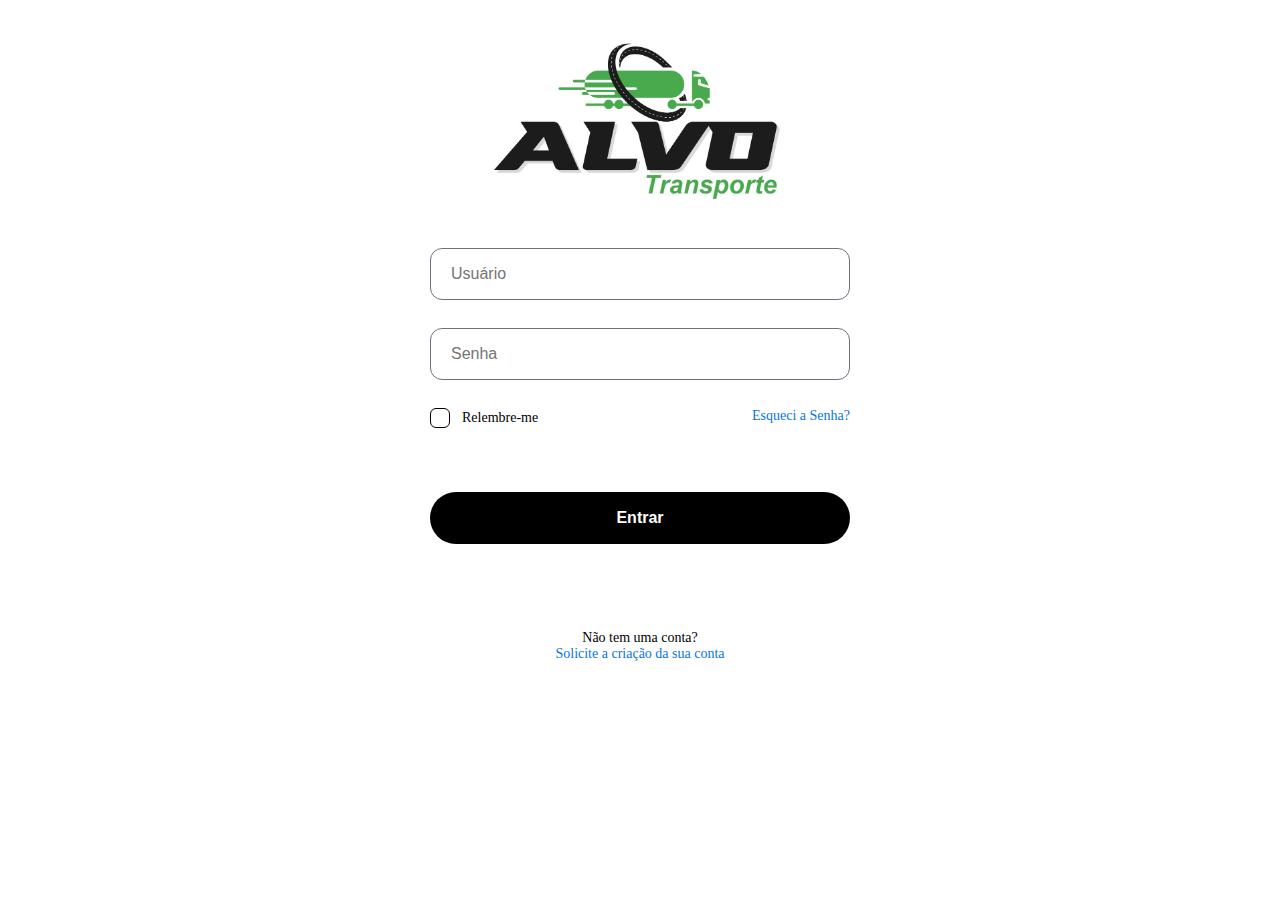
<file: index.html>
<!DOCTYPE html>

 <html lang="pt-br">

     <head>

     <meta charset="UTF-8">
     <meta name="viewport" content="width=device-width, initial-scale=1.0">
     <link rel="stylesheet" href="principal.css">
     
     <title> R-MAV / Registro de MAnutenção e Abastecimento de Veiculos. </title>

     </head>

     <body>
    
     <main>

     <section class="form">

             <div class="logo">
              <img src="logoAlvo.jpeg" alt="" width="340px">
             </div>

         <form>
             
             <input type="text"     name="username" minlength="3" id="username" placeholder="Usuário" class="form-control" class="password-field" required>

             <input type="password" name="username" minlength="6" id="password" placeholder="Senha"   class="form-control" class="password-field" required>
            
                 <div class="password__settings">

                     <label class="password__settings__remember">

                        <input type="checkbox">

                        <span class="custom__checkbox">

                            <svg xmlns="http://www.w3.org/2000/svg" 
                            fill="none" viewBox="0 0 24 24" 
                            stroke="currentColor" 
                            stroke-width="2" 
                            class="w-6 h-6">
                           
                            <path stroke-linecap="round" 
                            d="M4.5 12.75l6 6 9-13.5"
                            stroke-linejoin="round" />
                             
                          </svg>                              
                        </span> 
                         
                         Relembre-me

                     </label>
     
                   <a href="esquecisenha.html">Esqueci a Senha?</a>

                 </div>

             <br>                                          <br> 
           
             <button type="button"id="botao" class="botao" onclick="login()">Entrar</button>
             
             <br>                                          <br> 
            
         </form>
             
            <br> <p class="form__footer"> Não tem uma conta? <br> 
                
            <a href="https://wa.me/+55079998892260">Solicite a criação da sua conta</a>  </p>
            
            <script src="principal.js"></script>       
     </section>
  
     </body>

 </html>
</file>
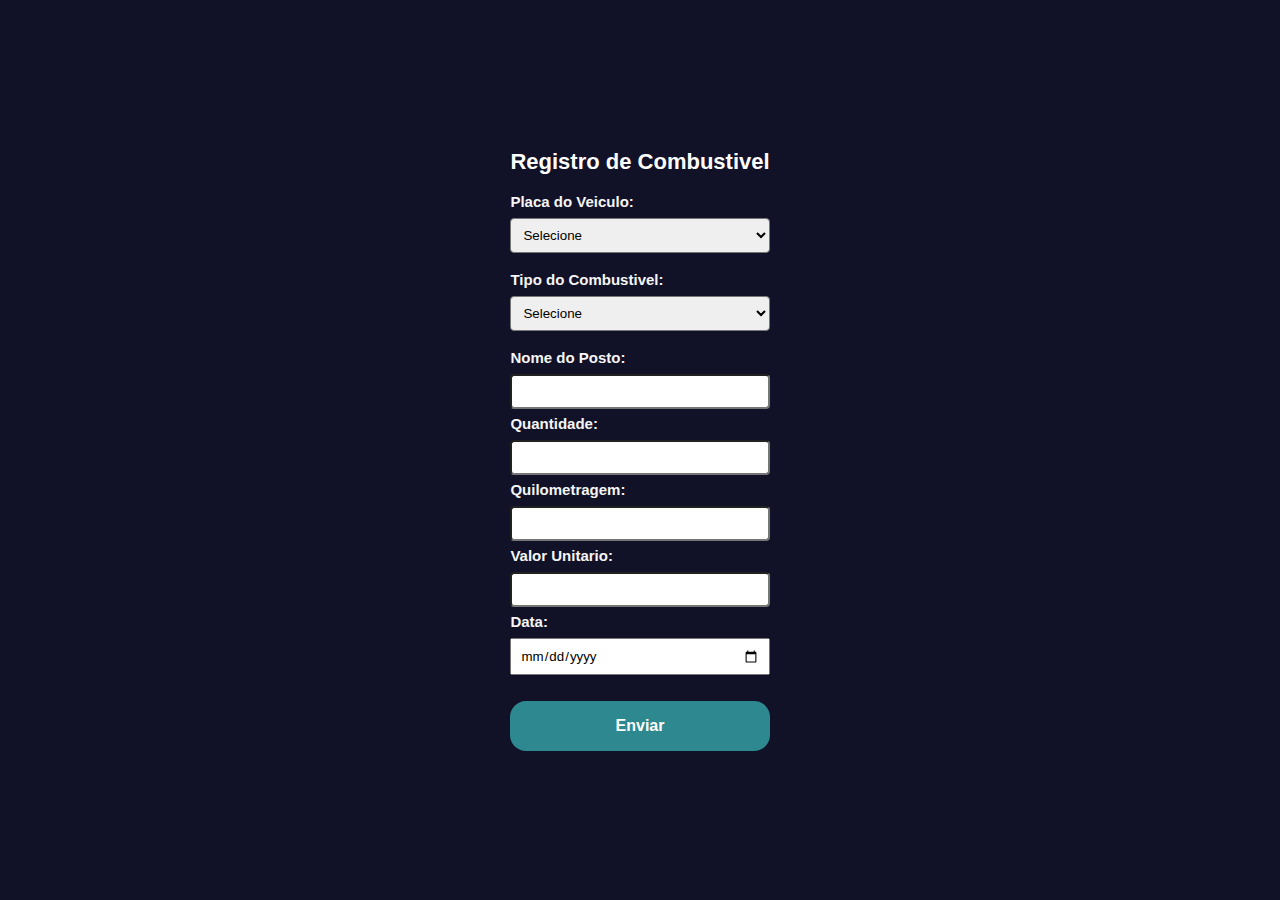
<file: Combustivel.html>
<!DOCTYPE html>
<html lang="pt-br">

    <head>
      <meta charset="UTF-8">
      <meta name="viewport" content="width=device-width, initial-scale=1.0">
      <title>Formulário com Campo Condicional e Redirecionamento</title>
      <link rel="stylesheet" href="Manutenção.css">
    </head>

  <body>

  <form id="meuFormulario">
  
     <h2 class="tema">Registro de Combustivel</h2> <br>
  
   <div id="placa" autocomplete="off" required>

     <label   for="senioridade">  <b> Placa do Veiculo: </b>  </label> 
      <select id="senioridade" required>
        <option selected disabled value="">  Selecione       </option>
        <option>ORM-7800                                     </option>
        <option>OZF-7J99                                     </option>
        <option>RRC-3G61 / PCF-9C66                          </option>
        <option>RRC-3G65 / QKT-8J19                          </option>                 
      </select>
   </div>

<br>

   <div>
      <label for=""  ><b>Tipo do Combustivel:</b> </label>
       <select id="" autocomplete="off" required>
        <option selected disabled value="">  Selecione       </option>
        <option> Gasolina                                    </option>
        <option> Etanol                                      </option>
        <option> Diesel                                      </option>
        <option> Gás Natural                                 </option>
      </select>
   </div>

<br>
    
    <div>
      <label   for="senioridade"> <b>Nome do Posto:</b> </label>
      <input type="text" class="caixa" autocomplete="off" required minlength="8">
    </div>

    <div>
        <label   for="senioridade"> <b>Quantidade:</b> </label>
        <input type="number" class="caixa" autocomplete="off" required minlength=""> 
      </div>


      <div>
        <label   for="senioridade"> <b>Quilometragem:</b> </label>
        <input type="number" class="caixa" autocomplete="off" required minlength=""> 
      </div>


    <div>
      <label   for="senioridade"> <b>Valor Unitario:</b> </label>
      <input type="number" class="caixa" autocomplete="off" required minlength=""> 
    </div>

    




    <div class="data" >
      <label> <b> Data:</b></label>
      <input type="date" id="dataSelecionada" required>
    </div>

<br>

    <button type="submit" type="button" id="enviar" value="Enviar" class="enviar">Enviar</button>

  </form>

   <script src="Combustivel.js"></script>

  </body>

</html>
</file>
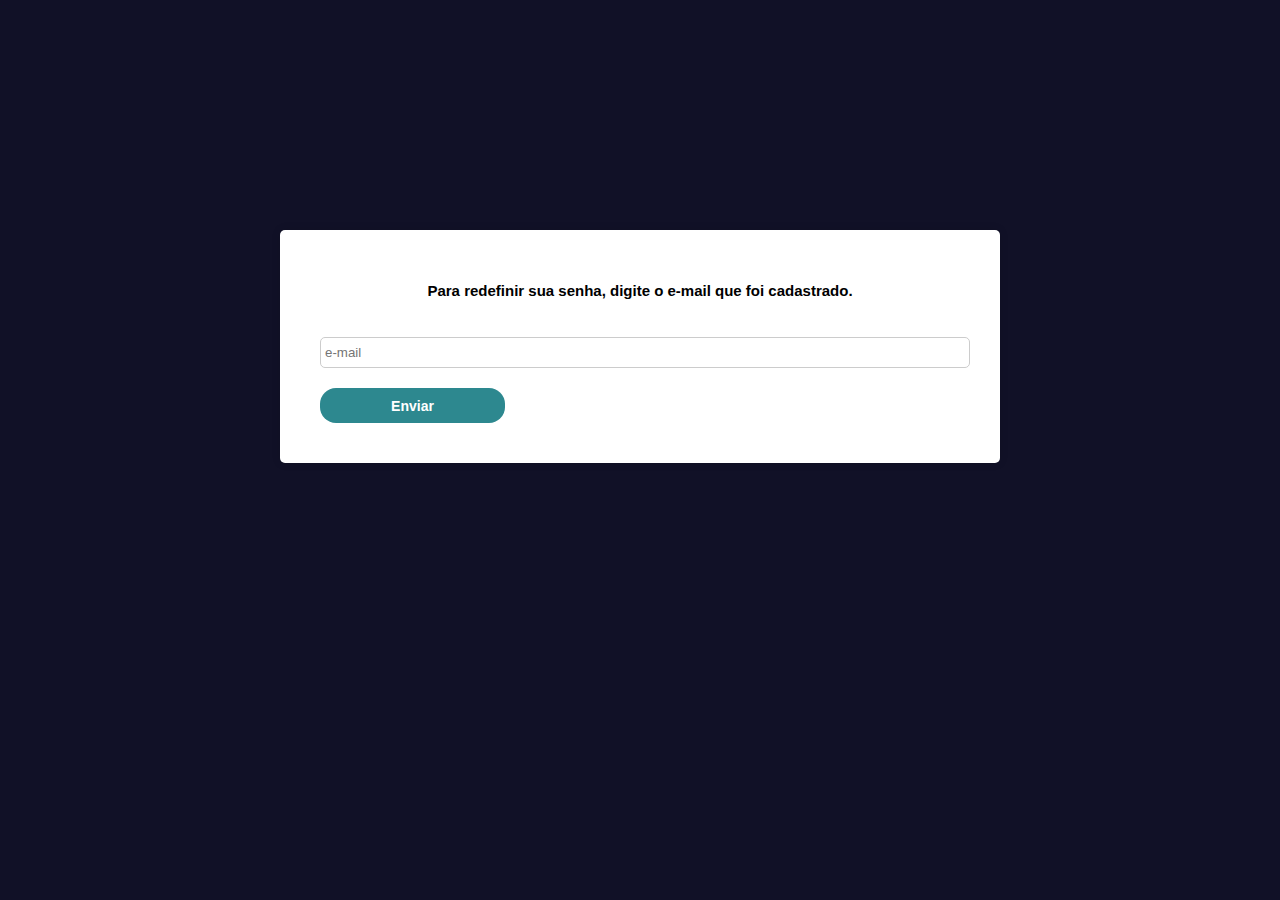
<file: esquecisenha.html>
<!DOCTYPE html>
<html lang="pt-BR">

<head>
    <meta charset="UTF-8">
    <meta name="viewport" content="width=device-width, initial-scale=1.0">
    <title>Esqueci a Senha</title>
    <link rel="stylesheet" href="esquecisenha.css">
</head>

<body>

    <br><br>
    <br><br>
    <br><br>
    <br><br>
    <br><br>

        <div class="container" id="meuFormulario">

            <form action="#" method="post">

                <h2>Para redefinir sua senha, digite o e-mail que foi cadastrado.</h2><br>

                <div class="input-group">
                    <input type="email" id="email" name="email" placeholder="e-mail" required>
                </div>

                
                <input type="button" id="enviar" value="Enviar" class="enviar">
                
            </form>

        </div>

      <script src="esquecisenha.js"> </script>

   </body>

</html>
</file>
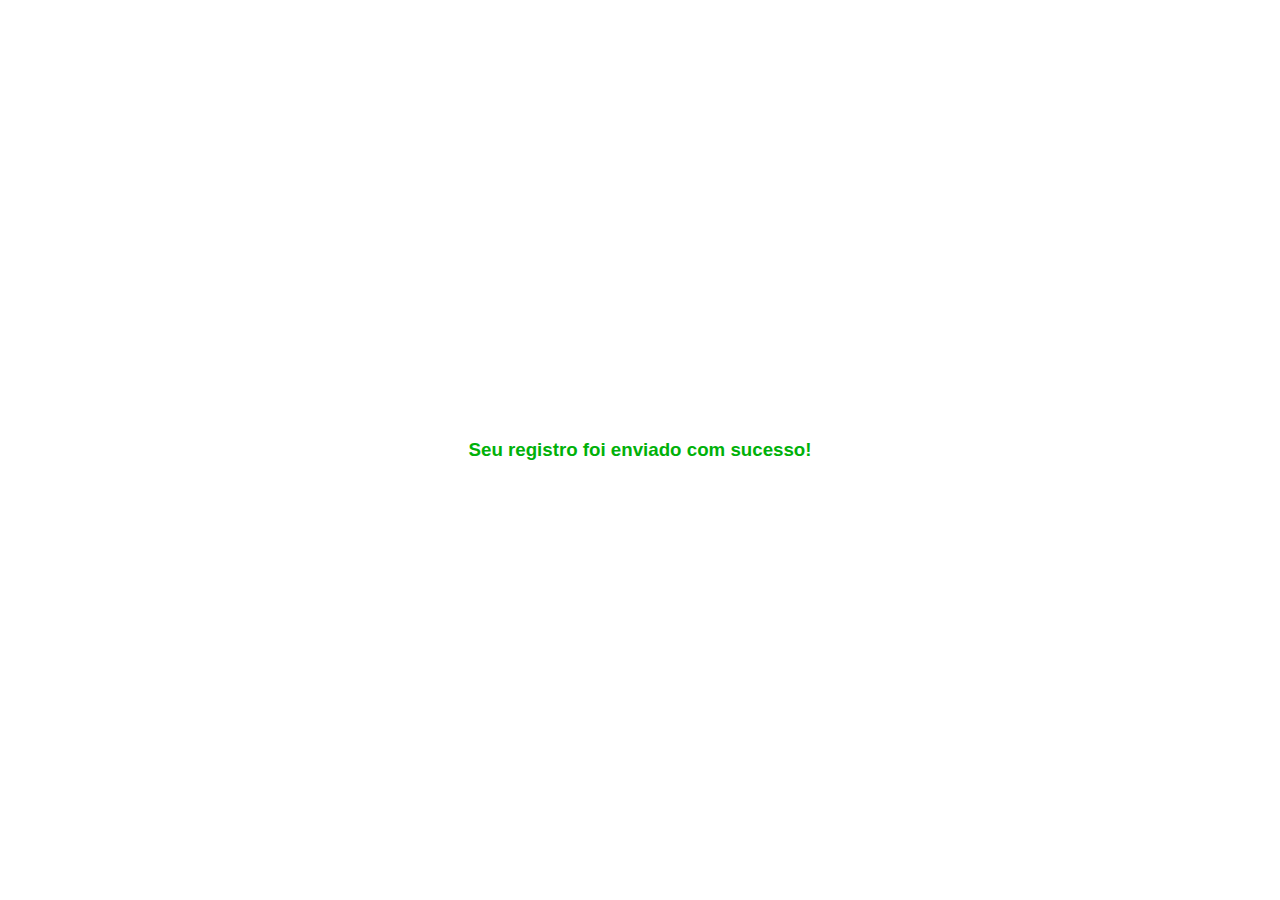
<file: linkdeEnvio.html>
<!DOCTYPE html>
<html lang="pt-br">

    <head>
        <meta charset="UTF-8">
        <meta name="viewport" content="width=device-width, initial-scale=1.0">
        <link rel="stylesheet" href="linkdeEnvio.css">
        <title>Tela de Abertura</title>
    </head>

 <body class="main">

    <div class="tela-de-abertura">
      <h3>Seu registro foi enviado com sucesso!</h3>
    </div>

    <div>
        <h1 class="text"> Realizar um novo registro? </h1>
              <br><br><br><br><br><br><br><br>

        <div style="display: inline-block;">
          <a class="button" href="Manutenção.html">         Manutenção  </a>
        </div>

        <div style="display: inline-block;">
          <a class="button" href="Combustivel.html" > Combustível </a>
        </div>
    </div>

     <script src="linkdeEnvio.js"></script>

 </body>

</html>
</file>
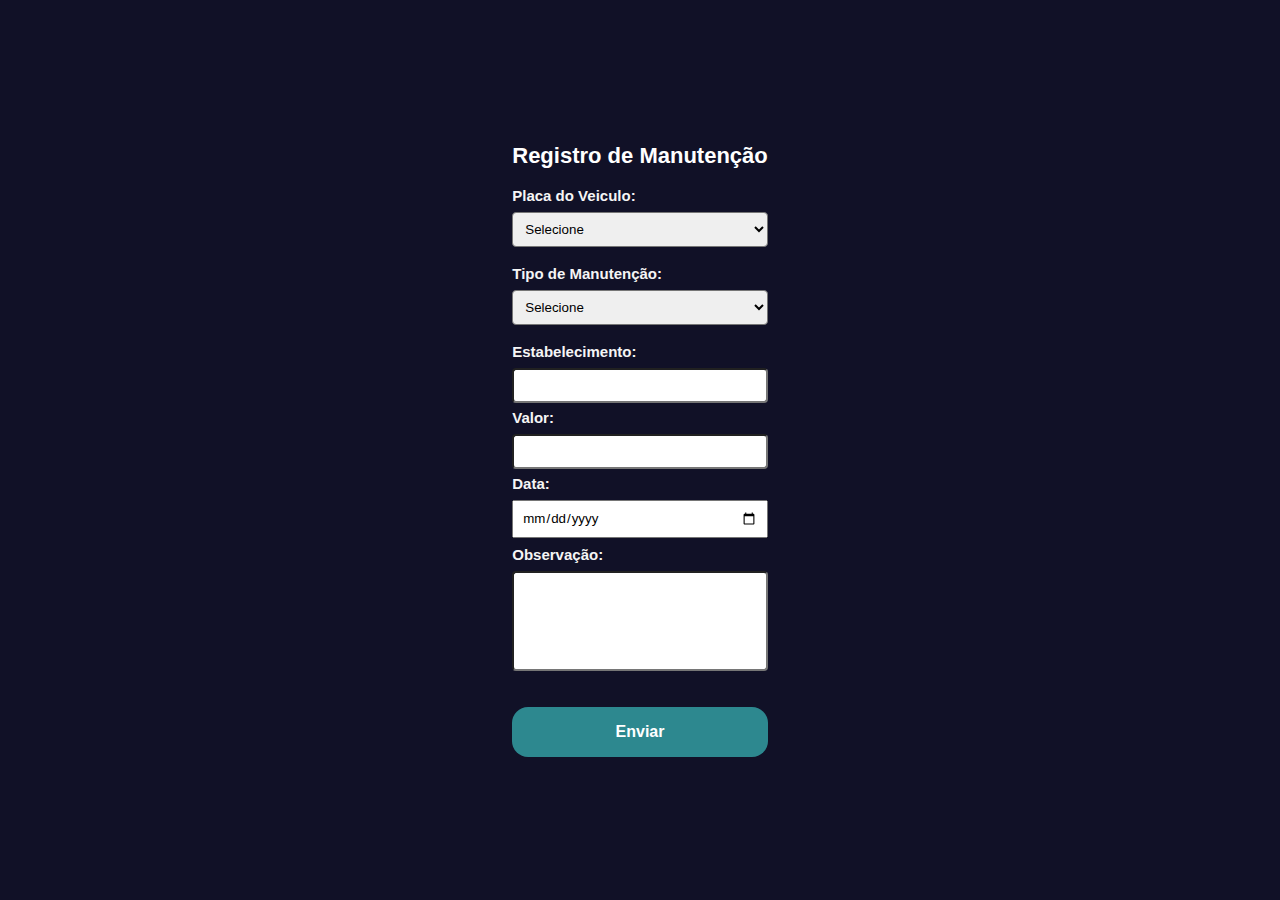
<file: Manutenção.html>
<!DOCTYPE html>
<html lang="pt-br">

    <head>
      <meta charset="UTF-8">
      <meta name="viewport" content="width=device-width, initial-scale=1.0">
      <title>Formulário com Campo Condicional e Redirecionamento</title>
      <link rel="stylesheet" href="Manutenção.css">
    </head>

  <body>

  <form id="meuFormulario">
  
     <h2 class="tema">Registro de Manutenção</h2> <br>
  
   <div id="placa" autocomplete="off" required>

     <label   for="senioridade">  <b> Placa do Veiculo: </b>  </label> 
      <select id="senioridade" required>
        <option selected disabled value="">  Selecione       </option>
        <option>ORM-7800                                     </option>
        <option>OZF-7J99                                     </option>
        <option>RRC-3G61 / PCF-9C66                          </option>
        <option>RRC-3G65 / QKT-8J19                          </option>                 
      </select>
   </div>

<br>

   <div>

      <label for="opcao"  ><b>Tipo de Manutenção:</b> </label>
       <select id="opcao" autocomplete="off" onchange="mostrarCampoExtra()" required>
        <option selected disabled value="">  Selecione                      </option>
        <option value="0">Eletrica                                          </option>
        <option value="0">Corretiva                                         </option>
        <option value="0">Preventiva                                        </option>
        <option value="0">Preditiva                                         </option>      
        <option value="0">Troca de Óleo                                     </option>   
        <option value="0">Freios                                            </option>  
        <option value="0">Suspensão                                         </option>  
        <option value="0">Bateria                                           </option>  
        <option value="0">Pneus                                             </option>  
        <option value="0">Filtros                                           </option>
        <option value="3">Outros                                            </option>
      </select>
   </div>

    <div id="campo-extra" class="campo-extra">
      <input type="text" id="campo-adicional" name="campo-adicional" class="caixa" placeholder="( faça sua descrição )" autocomplete="off" required minlength="5">
      <div class="error-message" id="campo-adicional-error">Por favor, preencha este campo.</div>
    </div>

<br>
    
    <div>
      <label   for="senioridade"> <b>Estabelecimento:</b> </label>
      <input type="text"class="caixa" autocomplete="off" required minlength="5"> 
    </div>


    <div>
      <label   for="senioridade"> <b>Valor:</b> </label>
      <input type="number" class="caixa" autocomplete="off" required minlength=""> 
    </div>

    <div class="data" >
      <label> <b> Data:</b></label>
      <input type="date" id="dataSelecionada" required>
    </div>

    <label   for="senioridade"> <b>Observação:</b> </label>
    <input type="text" class="observação" name="name"autocomplete="off" required minlength="5">

<br><br><br>

    <button type="submit" type="button" id="enviar" value="Enviar" class="enviar">Enviar</button>

  </form>

   <script src="Manutenção.js"></script>

  </body>

</html>
</file>
<file: principal.css>
/*---- espaçamento da caixa de digitação! ----*/

* {
  box-sizing: border-box;
}

/*--------------------------------------------*/




/* -------------------- formatação para o tamanho ! --------------------------*/

main {
  height: 100%;
  display: grid;
  grid-template-columns: repeat(2, minmax(0, 1fr));
}

section {
  display: flex;
  flex-direction: column;
  align-items: center;
  justify-content: center;
}

.form {
  padding-right: 100px;
}

/*----------------------------------------------------------------------------*/




/*------ formatação para logo e distanciamento da caixa de digitação! -------*/

.logo {
  height: 150px;
  border-radius: 100%;
  display: flex;
  align-items: center;
  justify-content: center;
  margin-bottom: 50px;
}

form {
  width: 100%;
  max-width: 420px;
}

/*----------------------------------------------------------------------------*/




/*------------ formatação e atribuições para caixa de digitação! -------------*/

.form-control {
  height: 52px;
  display: block;
  width: 100%;
  border: 1px solid #6b7280;
  padding: 18px 20px;
  transition: outline 200ms ease, box-shadow 200ms ease;
  border-radius: 12px;
  outline: none;
  background-color: #fff;
  color: #0d0c22;
  margin-bottom: 28px;
  font-size: 16px;
}

.form-control:focus {
  border-color: #00c51a;
  box-shadow: 0 0 0 3px rgba(107, 107, 107, 0.164);
}

.form-control:user-invalid {
  border-color: #dc2626;
}

.form-control:user-invalid:focus {
  border-color: #dc2626;
  box-shadow: 0 0 0 3px rgba(107, 107, 107, 0.164);
}

.password-field {
  position: relative;
}

.password-field svg {
  position: absolute;
  width: 24px;
  height: 24px;
  right: 13px;
  top: 13px;
}

/*----------------------------------------------------------------------------*/




/*------------------------ formatão da caixinha entrar" ---------------------*/

  .botao {
  height: 52px;
  width: 100%;
  display: block;
  border-radius: 100px;
  border: none;
  color: #fff;
  font-weight: 600;
  font-size: 16px;
  cursor: pointer;  
  padding: 10px 20px;
  background-color: #000000;
  color: #fff;
  text-decoration: none;
  text-emphasis: center;
  text-align: center;
  transition: background-color 0.3s;

  }


/*----------------------------------------------------------------------------*/




/*---- formatão da caixinha e do nome "relembre-me" ----*/

.password__settings__remember {
  font-size: 14px;
  color: #000000;
  font-weight: 500;
  display: flex;
  align-items: center;
  cursor: pointer;
}

.password__settings__remember input {
  width: 0;
  height: 0;
  opacity: 0;
  margin: 0;
}

.custom__checkbox {
  width: 20px;
  height: 20px;
  border-radius: 6px;
  border: 1px solid #000000;
  margin-right: 12px;
  display: flex;
  align-items: center;
  justify-content: center;
  transition: .2s;
}

.custom__checkbox svg {
  transform: scale(0);
  width: 16px;
  height: 16px;
}

input:focus + .custom__checkbox {
  border-color: #000000;
  background-color: #00d31c;
}


input:checked + .custom__checkbox svg {
  transform: scale(1);
}



/*--------------------------------------------------------*/




/* formatão do "esqueci a senha, e solicitar conta" */

a {
  font-size: 14px;
  color: #0875e4;
  font-weight: 500;
  text-decoration: none;
}

/*esqueci a senha*/
.password__settings {
  display: flex;
  justify-content: space-between;
  margin-bottom: 28px;
}

/*--------------------------------------------------*/




/*------ formatão geral ------*/

.form__footer {
  font-size: 14px;
  text-align: center;
  margin: 32px 0 0;
}

  .form__title {
    font-size: 28px;
  }

  .eye, .eye_wrap {
    width: 20px;
    height: 20px;
  }
  .eye:before {
    width: 10px;
    height: 10px;
  } 

  main {
    display: block;
    padding: 40px 16px;
  }

  .form {
    padding: 0;
    height: 100%;
  }

  .form__description {
    margin-bottom: 16px;
  }

  /*----------------------------*/
</file>
<file: Manutenção.css>
#campo-extra {
  display: none;
}

.error-message {
  color: red;
  display: none;
}


/* configuração do corpo */

*{
  margin: 0;
  padding: 0;
  box-sizing: border-box;
  font-family: sans-serif;
}

body{
  display: flex;
  align-items: center;
  justify-content: center;
  min-height: 100vh;
  background: #111127;

}
section{
  display: flex;
  align-items: center;
  justify-content: center;
  flex-direction: column;
  padding: 10px 45px;
  background: #111127;
  width: 500px;
}

/*------------------------*/


/*  texto formulario pix  */

.tema{
  color: #ffffff;
  font-size: 22px;    
  text-align: center; 
  margin-top: 0px; 
  font-family: Arial; 
 
  
}

/*------------------------*/


/*------------- caixa de digitação ---------------*/

section form{
  display: flex;
  flex-direction: column;
  width: 100%;
}



form label{
  color: #f5f5f5;
  font-size: 15px;

  margin-bottom: 8px;
  
}

label {
  display: block;

  margin-bottom: 5px;
}

.caixa {
  width: 100%;
  height: 35px; 
  padding: 8px;
  border-radius: 4px;

  margin-bottom: 6px;

  box-sizing: border-box;
}

select {
  width: 100%;
  height: 35px; 
  padding: 8px;
  border-radius: 4px;
  box-sizing: border-box;
}

.observação {
  width: 100%;
  padding: 8px;
  border-radius: 4px;
  box-sizing: border-box;
  height: 100px; 
}

/*-------------------------------------------------*/


/*-------------- botão de enviar ---------------*/

.enviar {
  height: 50px;   
  width: 100%;
  display: block;
  border-radius: 100px;
  border-bottom: #000000;
  border: none;
  color: #fff;
  font-weight: 600;
  font-size: 16px;
  cursor: pointer;  
  padding: 10px 20px;
  background-color: #2D888F;
  color: #ffffff;
  text-decoration: none;
  text-emphasis: center;  
  text-align: center;
  transition: background-color 0.3s;
  border: 1px;
  border-radius: 16px; 
}

/*-----------------------------------------------*/

.data {
  max-width: 100%;
}

h2 {
  font-size: 12px;
}

input[type="date"] {
  width: 100%;
  padding: 8px;
  margin-bottom: 8px;
}
</file>
<file: esquecisenha.css>
body {
    font-family: Arial, sans-serif;
    background-color:#111127;
    margin: 0;
    padding: 0;
}

.container {
    width: 50%;
    margin: 50px auto;
    background-color: #fff;
    padding: 40px;
    border-radius: 5px;
    box-shadow: 0 0 10px rgba(0, 0, 0, 0.1);
}

h2 {
    margin-bottom: 20px;
    text-align: center;
    font-size: 15px;
}

.input-group {
    margin-bottom: 20px;
}

.input-group label {
    display: block;
    margin-bottom: 5px;
}

.input-group input {
    width: 100%;
    padding: 7px 4px;
    border-radius: 5px;
    border: 1px solid #ccc;
}

.enviar {
    height: 35px;   
    width: 185px;
    display: block;
    border-radius: 100px;
    border-bottom: #000000;
    border: none;
    color: #fff;
    font-weight: 600;
    font-size: 14px;
    cursor: pointer;  
    padding: 10px 20px;
    background-color: #2D888F;
    color: #ffffff;
    text-decoration: none;
    text-emphasis: center;  
    text-align: center;
    transition: background-color 0.3s;
    border: 1px;
    border-radius: 16px;  
    
 }
</file>
<file: linkdeEnvio.css>
body {
    margin: 0;
    padding: 0;
    font-family: Arial, sans-serif;
  }
  
  .tela-de-abertura {
    position: fixed;
    top: 0;
    left: 0;
    width: 100%;
    height: 100%;
    background-color: #ffffff;
    display: flex;
    justify-content: center;
    align-items: center;
    z-index: 9999;
    transition: opacity 1s ease;
    color:rgb(0, 177, 9)
  }
  
  .tela-de-abertura h1 {
    font-size: 36px;
    color: #333333;
  }
  
  .hide {
    opacity: 0;
    pointer-events: none;
  }
  
 .main{
    display: flex;
    align-items: center;
    justify-content: center;
    min-height: 100vh;
    background: #101026;
    flex-direction: column;
 }
 
 .text{
     font-size: 20px;
     color: #f5f5f5;
     margin-bottom: 30px;
 }


 .btn{
     padding: 15px 55px;
     background: #f5f5f5;
     text-decoration: none;
     color: #101026;
     font-size: 18px;
     transition: all 0.5s;
 }

 .btn:hover{
     border-radius: 16px;
 }

 .button {
  padding: 11px 17px; 
  vertical-align: middle; 
  background: #2D888F; 
  color: white; 
  border-radius: 6px; 
  font-size: 17px; 
  font-family: helvetica, serif; 
  text-decoration: none;
 }
</file>
